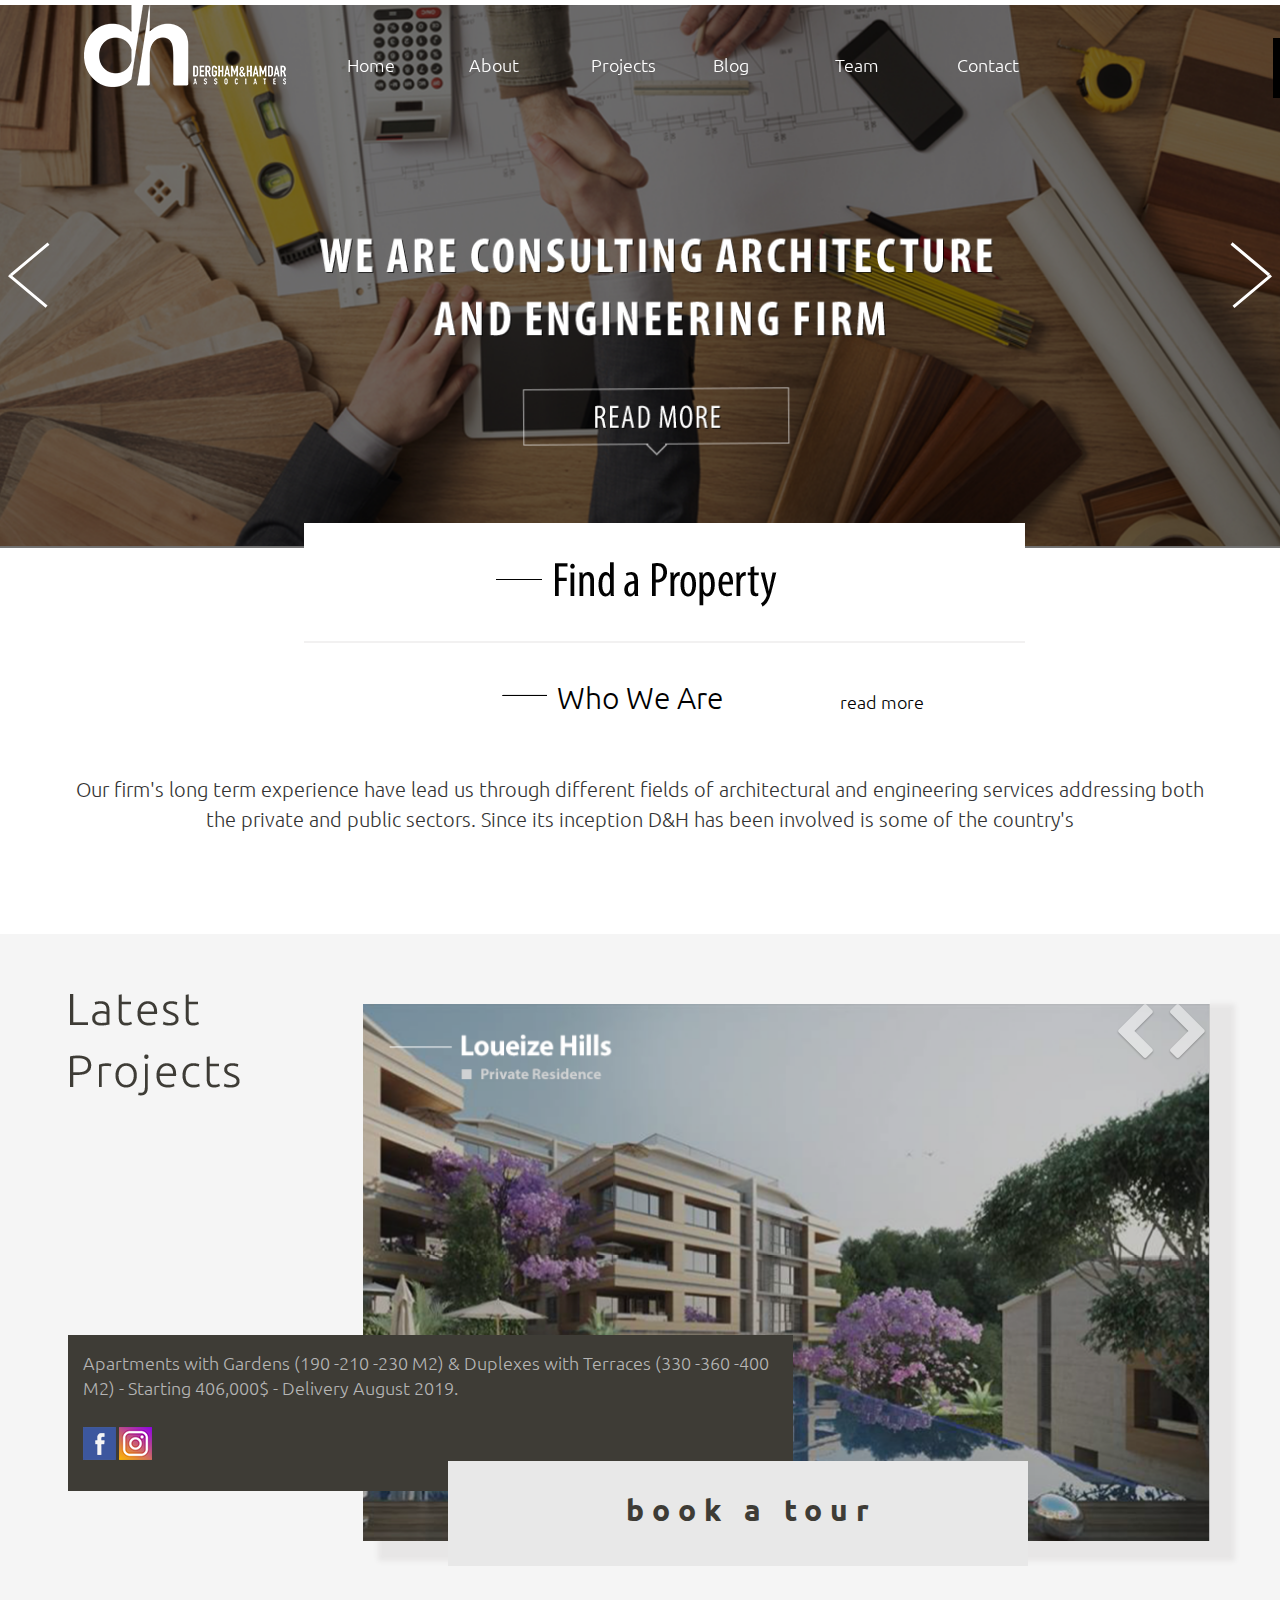
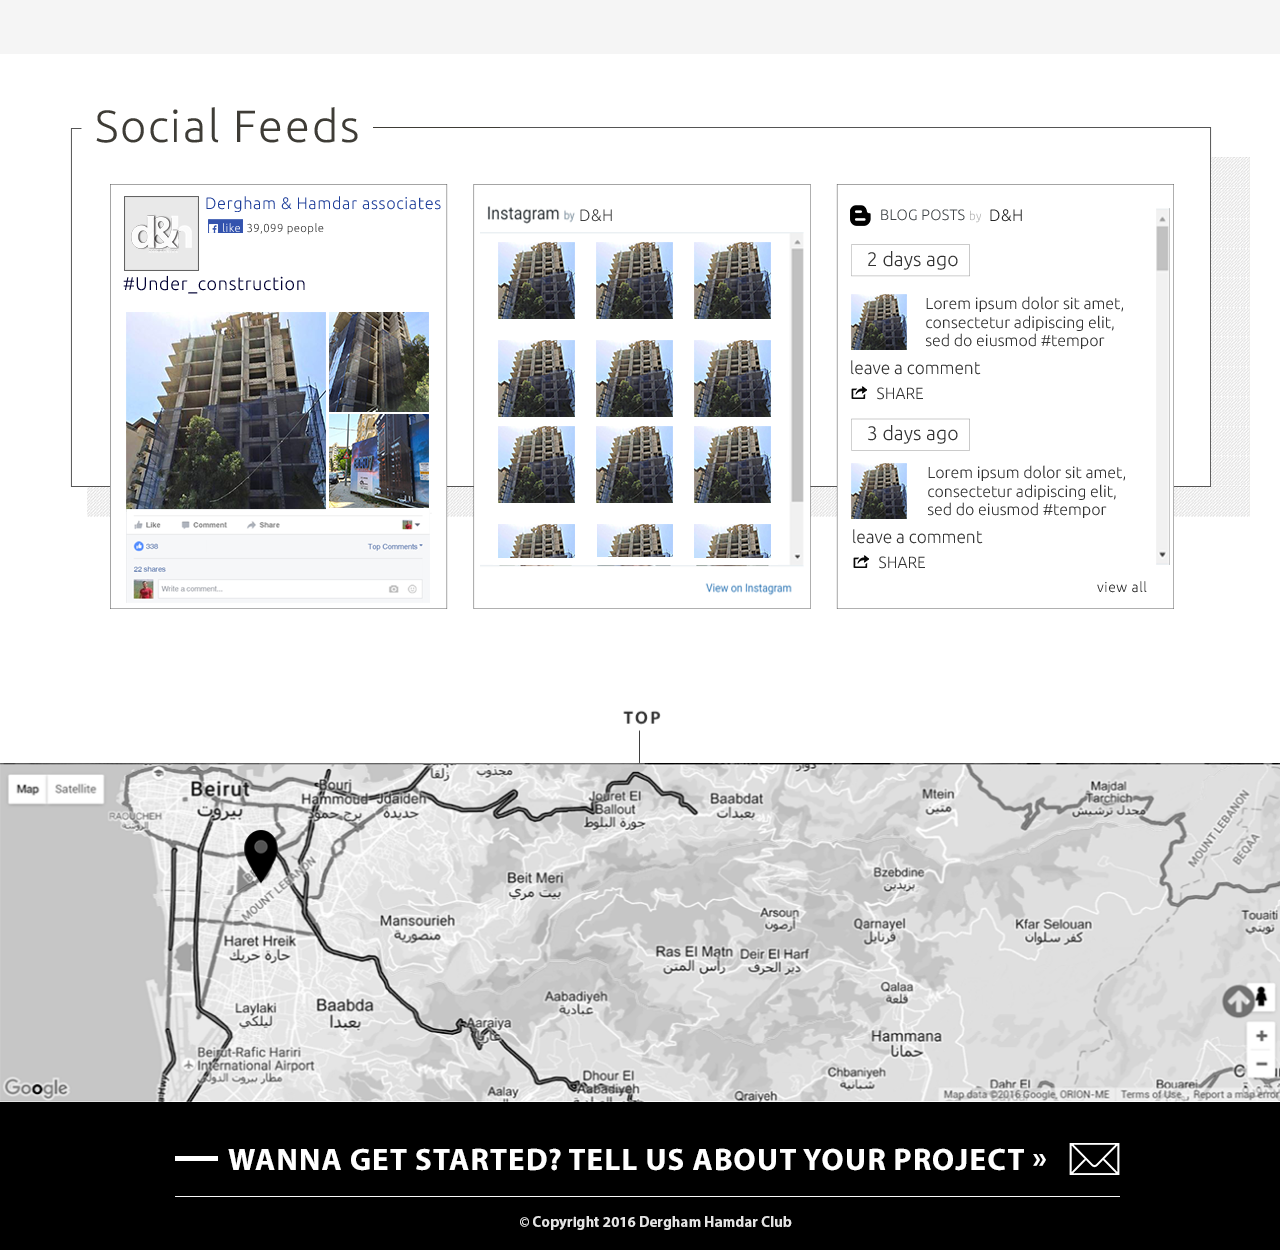
<file: index.html>
﻿<!DOCTYPE html>
<html>
  <head>
  <!-- 
    bootstrap has three tags that must be at the beginning of the <head> tag
    are used for text encoding and improved visualization on mobile devices.
    if you are going to use this tag, you must be sure that users need not use the zoom
    feature and it will create a good user experience. Therefore, use it with caution.
  -->
    <meta charset="utf-8">
    <meta http-equiv="X-UA-Compatible" content="IE=edge">
    <meta name="viewport" content="width=device-width, initial-scale=1">
    <title>DH</title>
  <link href="https://fonts.googleapis.com/css?family=Ubuntu" rel="stylesheet">
    <link rel="stylesheet" href="css/bootstrap.css">
    <link rel="stylesheet" href="fonts/font.css">
    <link rel="stylesheet" href="css/font-awesome.min.css">
    <link rel="stylesheet" href="css/animate.css">
    <link rel="stylesheet" href="css/style.css">

    <!--[if lt IE 9]>
      <script src="https://oss.maxcdn.com/html5shiv/3.7.2/html5shiv.min.js"></script>
      <script src="https://oss.maxcdn.com/respond/1.4.2/respond.min.js"></script>
    <![endif]-->

  <!-- Start WOWSlider.com HEAD section --> <!-- add to the <head> of your page -->
  <link rel="stylesheet" type="text/css" href="engine1/style.css" />
  <!-- End WOWSlider.com HEAD section -->

    <style>
nav form#search, nav form#search div.input-group  input[type=text].form-control, .btn-group button.btn, .btn-group.open button.btn, .btn-group, .btn-group.open {
  background-color:transparent!important;
}

.fa {
  color:#fff;
}

.fa:hover {
  color:#b5b5b5;
}

.carousel-inner .item {
  top:40px;
}

ul.navigation {
    list-style: none;
    width: 830px;
    margin-top: 20px;
    margin-left: 20%;
}

ul.navigation li {
    list-style: none;
    width: 120px;
    color: #fff;
    display: inline-block;
    font-size: 18px;
}

ul.navigation li a {
  color:#fff;
}

#wowslider-container1 a:hover {
  text-decoration:underline;
}

p { font-size:28px; }
.fa-3x {
  margin-top:10px;
}
.fa-chevron-left {
  margin-left:750px;
}
    </style>
  </head>
  <body>




   

<!-- Start WOWSlider.com BODY section --> <!-- add to the <body> of your page -->
  <div id="wowslider-container1">


      <div class="container" style="position:absolute;top:5%;margin-left:5%;z-index:1000000; ">
        <!-- row 1 -->
        <div class="row">
          <header class="col-md-12">
           <a href="index.html"><img src="images/logo.png" class="pull-left animated pulse" /></a>
            

            <ul class="navigation">
        <li><a href="index.html">Home</a></li>
        <li><a href="index.html">About</a></li>
          <li><a href="projects.html">Projects</a></li>
          <li><a href="index.html">Blog</a></li>
          <li><a href="index.html">Team</a></li>
          <li><a href="contactus.html">Contact</a></li>
        </ul>


                <div id="sb-search" class="sb-search" style="max-width:250px;margin-right:-10%">
            <form>
              <input class="sb-search-input" placeholder="Enter your search term..." type="text" value="" name="search" id="search">
              <input class="sb-search-submit" type="submit" value="">
              <span class="sb-icon-search"><i class="fa fa-search" aria-hidden="true"></i></span>
            </form>
          </div>
           




          </header>
        </div>
      </div>


  <div class="ws_images">
  <ul>
    <li><img src="data1/images/banner1.png" alt="" title="" id="wows1_0"/></li>
    <li><img src="data1/images/banner2.png" alt="" title="" id="wows1_1"/></li>
    <li><img src="data1/images/banner4.png" alt="" title="" id="wows1_3"/></li>
  </ul></div>
  <div class="ws_shadow"></div>


<div class="container">
<div class="row">
<div class="col-md-6 text-center">

<div style="margin-left:40%;margin-top:-25px;position:absolute;z-index:9999999999999">
<i class="fa fa-close fa.1x pull-left" aria-hidden="true" style="color:#fff;position:absolute;right:0px;top:-12px;cursor:pointer;"></i>
<img src="images/find.png" class="find" style="margin-top:0px;" />
</div>
</div>
</div>
</div>


  </div>  

  <!-- End WOWSlider.com BODY section -->

<br/><br/><br/><br/><br/>
<div class="container">
<div class="row">
<div class="col-md-12 text-center">
<article class="intro">
<a href="#" class="readmore pull-right">Read More</a>
<h2 class="light">Who We Are</h2> 
<p class="light">Our firm's long term experience have lead us through different fields of architectural and engineering services addressing both the private and public sectors. Since its inception D&H has been involved is some of the country's</p>
</article>
</div>
</div>
</div>
<br/><br/>

    <section id="latestprojects">
    <div class="container">
    <div class="row">
    <div class="col-md-3"><img src="images/latestprojects.png" class="m-t-40" /></div>
    <div class="col-md-9">

    <div class="borderbox2 m-t-40">
    <div id="carousel-notification" class="bootstrap-carousel" data-indicators="false" data-controls="true">
            <img src="images/loueizehills.png">
            <img src="images/badaro9.png">
          </div>

          <div class="greay-box">
          <p class="content">Apartments with Gardens (190 -210 -230 M2) & Duplexes with Terraces (330 -360 -400 M2) - Starting 406,000$ - Delivery August 2019.</p>
          <div class="row">
<div class="col-sm-12" style="margin-left:15px;"><br/>
<img src="images/facebookicon.png" class="hover cursor" />
<img src="images/instegramicon.png" class="hover cursor" />
</div>
</div>
</div>



<a href="contactus.html"><div class="button-box">
book a tour
</div></a>
          </div>
</div>
    </div>
    </div>
    </div>

    </section>

<div class="container">
<div class="row">
<div class="col-md-12">
<img src="images/SocialFeeds.png" class="m-t-0" style="margin-top:50px; margin-bottom:50px" />
</div>
</div>
</div>

<img src="images/map.png" width="100%" />

<div class="footer jumbotron">
      <div class="container">
        <!-- row 1 -->
        <div class="row">
          <footer class="col-md-12 text-center">
           <img src="images/footer.png" class="img-responsive text-center animated fadeIn" />
          </footer>
        </div>
      </div>
</div>

 <script src="js/jquery-1.11.3.js"></script>
    <script src="js/bootstrap.js"></script>
<script src="js/bootstrap-carousel.js"></script>
    <script src="js/main.js"></script>
  <script type="text/javascript" src="engine1/wowslider.js"></script>
  <script type="text/javascript" src="engine1/script.js"></script>

      <script src="js/classie.js"></script>
    <script src="js/uisearch.js"></script>
    <script>
      new UISearch( document.getElementById( 'sb-search' ) );
    </script>

<script>
$('document').ready(function(){

});
  var text1 = 'Apartments with Gardens (190 -210 -230 M2) & Duplexes with Terraces (330 -360 -400 M2) - Starting 406,000$ - Delivery August 2019.';
  var text2 = 'Badaro 9 residential project under construction now 160,180,230sqm Starting price 3250$/sqm';

function myFunction() {
  if(text1===$('p.content').text()) {
  $('p.content').text(text2);
}
else {
  $('p.content').text(text1)
}
}


window.setInterval(myFunction, 5000);
</script>
  </body>
  </html>
</file>
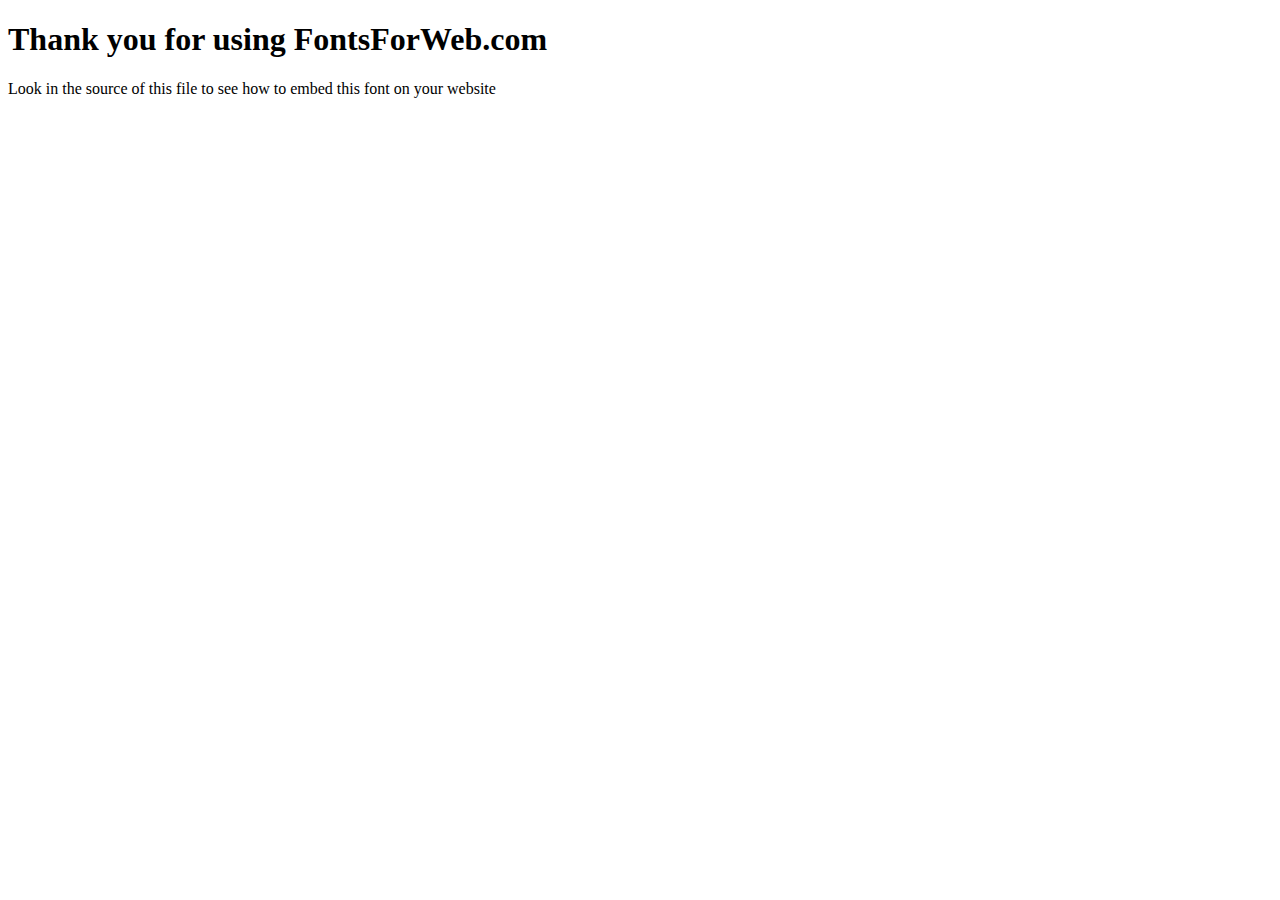
<file: fonts/index.html>
<!DOCTYPE html>
<html class="no-js">
    <head>
        <meta charset="utf-8">
        <meta http-equiv="X-UA-Compatible" content="IE=edge">
        <title> web font from FontsForWeb.com</title>
        <meta name="description" content="">
        <meta name="viewport" content="width=device-width, initial-scale=1">
        <link rel="stylesheet" href="font.css">
        <style type="text/css">
		/* when @font-face is defined(it is in font.css) you can add the font to any rule by using font-family */
		h1 {
			font-family: 'MyriadProBoldCondensed';
		}
		</style>
    </head>
    <body>
    	<h1>Thank you for using FontsForWeb.com</h1>
        <p class="fontsforweb_fontid_6603">Look in the source of this file to see how to embed this font on your website</p>
    </body>
</html>
</file>
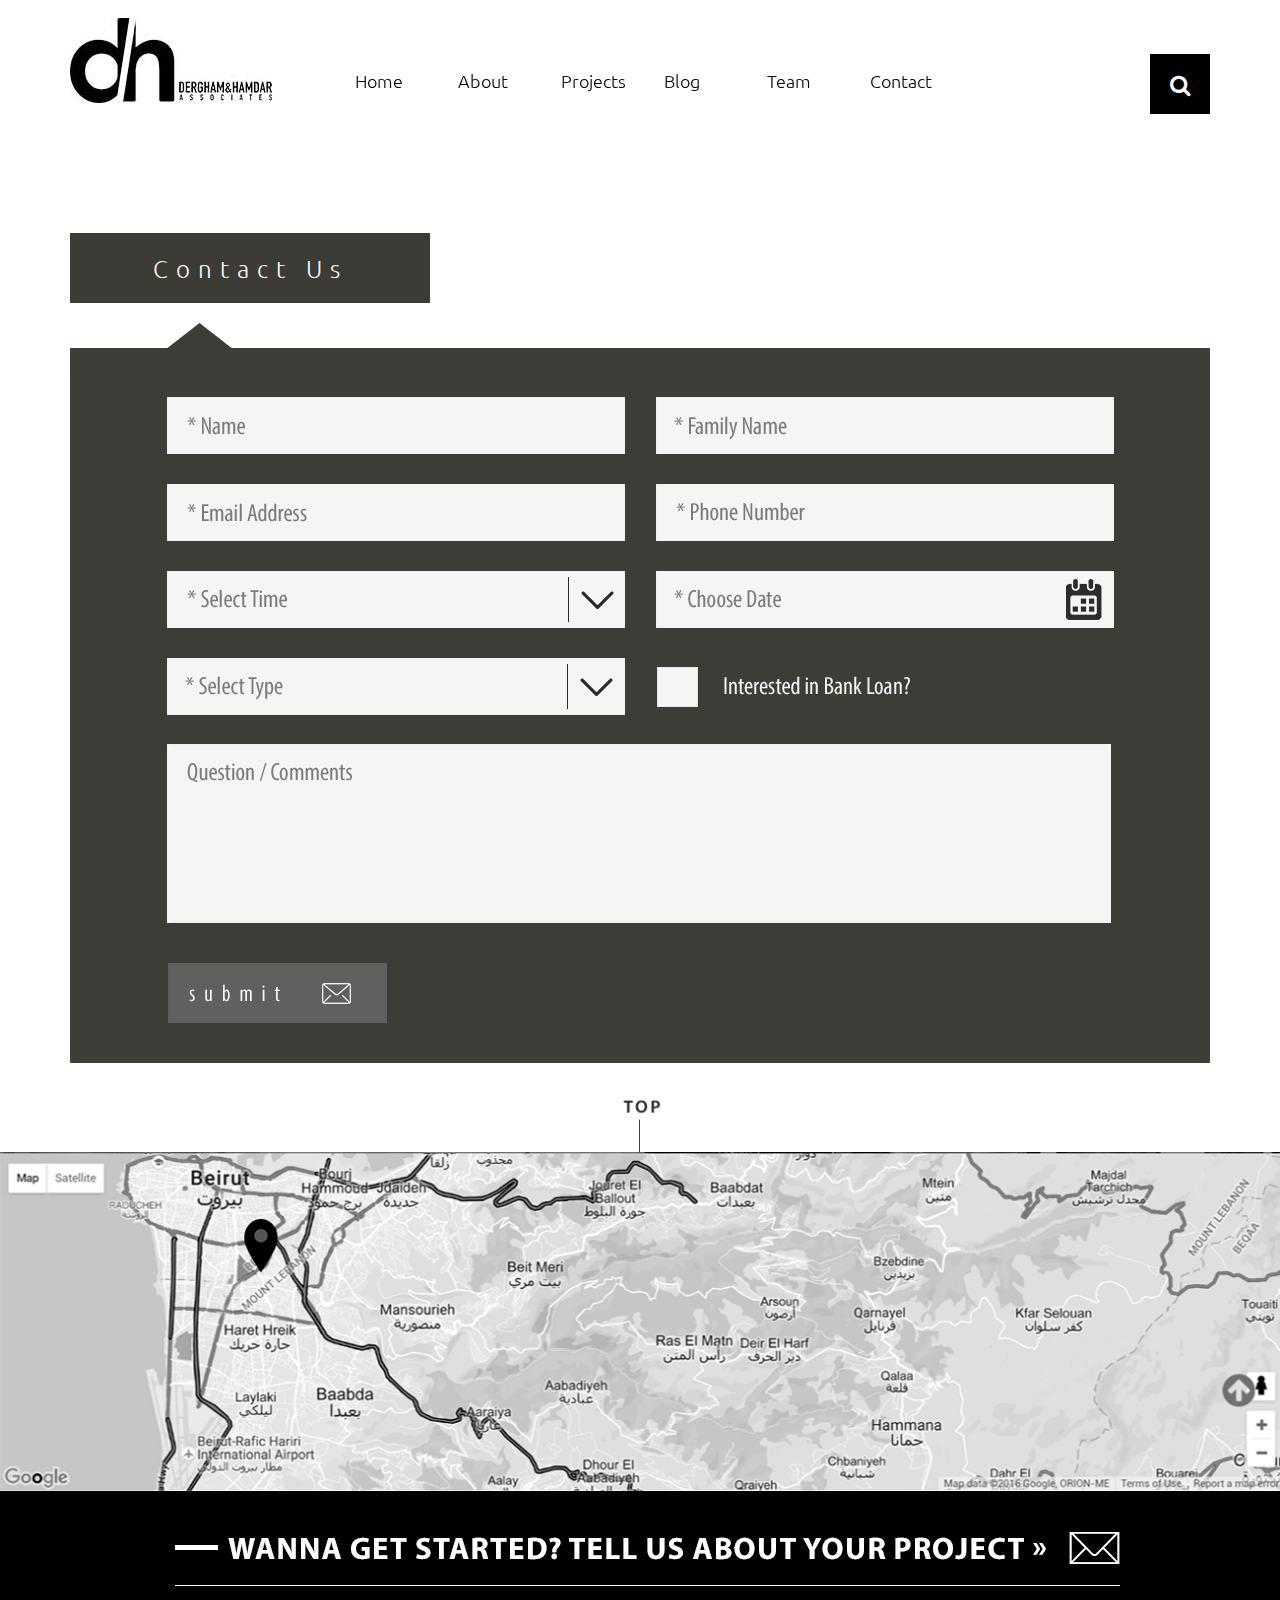
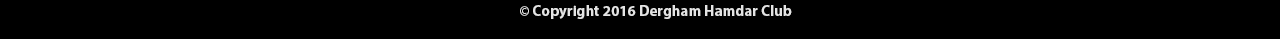
<file: contactus.html>
﻿<!DOCTYPE html>
<html>
  <head>
  <!-- 
    bootstrap has three tags that must be at the beginning of the <head> tag
    are used for text encoding and improved visualization on mobile devices.
    if you are going to use this tag, you must be sure that users need not use the zoom
    feature and it will create a good user experience. Therefore, use it with caution.
  -->
    <meta charset="utf-8">
    <meta http-equiv="X-UA-Compatible" content="IE=edge">
    <meta name="viewport" content="width=device-width, initial-scale=1">
    <title>DH</title>
 <link href="https://fonts.googleapis.com/css?family=Ubuntu" rel="stylesheet">
    <link rel="stylesheet" href="css/bootstrap.css">
    <link rel="stylesheet" href="fonts/font.css">
    <link rel="stylesheet" href="css/font-awesome.min.css">
    <link rel="stylesheet" href="css/animate.css">
    <link rel="stylesheet" href="css/style.css">

    <!--[if lt IE 9]>
      <script src="https://oss.maxcdn.com/html5shiv/3.7.2/html5shiv.min.js"></script>
      <script src="https://oss.maxcdn.com/respond/1.4.2/respond.min.js"></script>
    <![endif]-->
  </head>
  <body>
<div class="header jumbotron" style="background-color:#fff">
    <div class="container">
        <!-- row 1 -->
        <div class="row">
          <header class="col-md-12">
            <a href="index.html"><img src="images/logoblack.jpg" class="pull-left animated pulse" /></a>
            





        <ul class="navigation">
        <li><a href="index.html">Home</a></li>
        <li><a href="index.html">About</a></li>
          <li><a href="projects.html">Projects</a></li>
          <li><a href="index.html">Blog</a></li>
          <li><a href="index.html">Team</a></li>
          <li><a href="contactus.html">Contact</a></li>
        </ul>


                <div id="sb-search" class="sb-search" style="max-width:250px;">
            <form>
              <input class="sb-search-input" placeholder="Enter your search term..." type="text" value="" name="search" id="search">
              <input class="sb-search-submit" type="submit" value="">
              <span class="sb-icon-search"><i class="fa fa-search" aria-hidden="true"></i></span>
            </form>
          </div>


           




          </header>
        </div>
      </div>
</div>



<div class="container">
<div class="row">
<div class="col-sm-12">
<button class="contact" >Contact Us</button>
</div>
</div>
</div>


<div class="container contactus" style="display:block">
<div class="row">
<div class="col-sm-12">
<img src="images/contactus.png" class="margin-t-0 m-b-50"/>
</div>
</div>
</div>

<img src="images/map.png" width="100%" />

<div class="footer jumbotron">
      <div class="container">
        <!-- row 1 -->
        <div class="row">
          <footer class="col-md-12 text-center">
           <img src="images/footer.png" class="img-responsive text-center animated fadeIn" />
          </footer>
        </div>
      </div>
</div>

 <script src="js/jquery-1.11.3.js"></script>
    <script src="js/bootstrap.js"></script>
    <script src="js/bootstrap-carousel.js"></script>
    <script src="js/main.js"></script>
    <script src="js/classie.js"></script>
    <script src="js/uisearch.js"></script>
    <script>
      new UISearch( document.getElementById( 'sb-search' ) );
    </script>
  </body>
  </html>
</file>
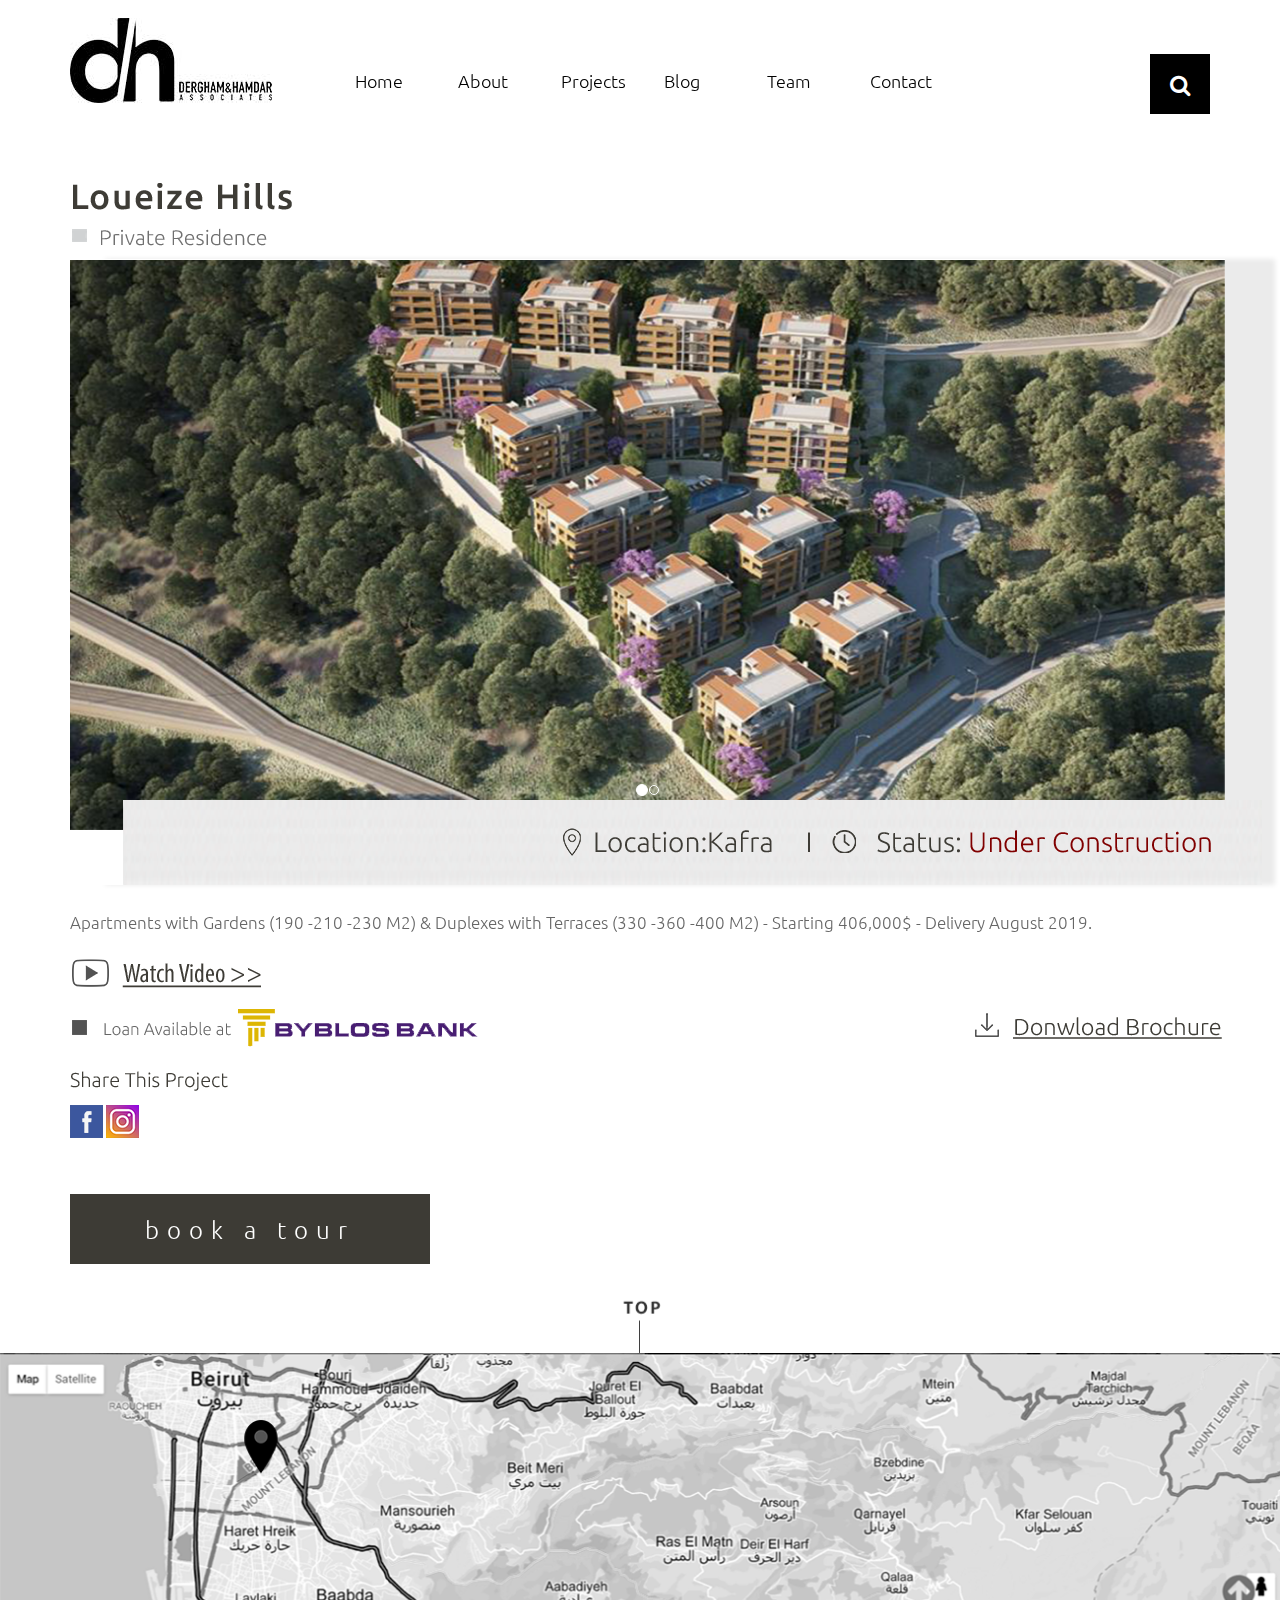
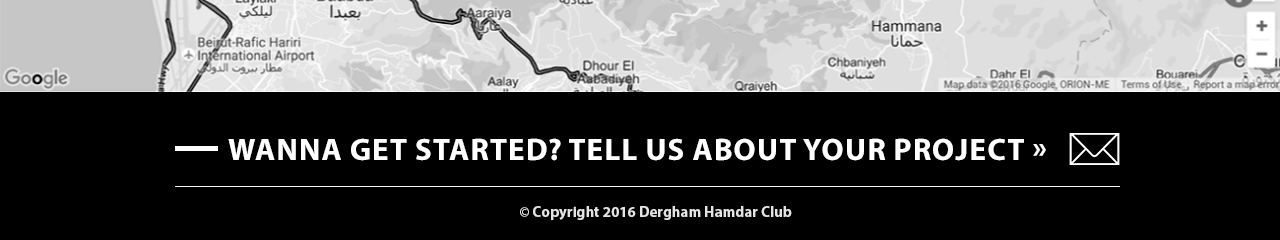
<file: projectdetails.html>
﻿<!DOCTYPE html>
<html>
  <head>
  <!-- 
    bootstrap has three tags that must be at the beginning of the <head> tag
    are used for text encoding and improved visualization on mobile devices.
    if you are going to use this tag, you must be sure that users need not use the zoom
    feature and it will create a good user experience. Therefore, use it with caution.
  -->
    <meta charset="utf-8">
    <meta http-equiv="X-UA-Compatible" content="IE=edge">
    <meta name="viewport" content="width=device-width, initial-scale=1">
    <title>DH</title>
 <link href="https://fonts.googleapis.com/css?family=Ubuntu" rel="stylesheet">
    <link rel="stylesheet" href="css/bootstrap.css">
    <link rel="stylesheet" href="fonts/font.css">
    <link rel="stylesheet" href="css/font-awesome.min.css">
    <link rel="stylesheet" href="css/animate.css">
    <link rel="stylesheet" href="css/style.css">
    <!--[if lt IE 9]>
      <script src="https://oss.maxcdn.com/html5shiv/3.7.2/html5shiv.min.js"></script>
      <script src="https://oss.maxcdn.com/respond/1.4.2/respond.min.js"></script>
    <![endif]-->
  </head>
  <body>
<div class="header jumbotron" style="background-color:#fff">
      <div class="container">
        <!-- row 1 -->
        <div class="row">
          <header class="col-md-12">
           <a href="index.html"><img src="images/logoblack.jpg" class="pull-left animated pulse" /></a>
            

            <ul class="navigation">
        <li><a href="index.html">Home</a></li>
        <li><a href="index.html">About</a></li>
          <li><a href="projects.html">Projects</a></li>
          <li><a href="index.html">Blog</a></li>
          <li><a href="index.html">Team</a></li>
          <li><a href="contactus.html">Contact</a></li>
        </ul>


                <div id="sb-search" class="sb-search" style="max-width:250px;">
            <form>
              <input class="sb-search-input" placeholder="Enter your search term..." type="text" value="" name="search" id="search">
              <input class="sb-search-submit" type="submit" value="">
              <span class="sb-icon-search"><i class="fa fa-search" aria-hidden="true"></i></span>
            </form>
          </div>
           




          </header>
        </div>
      </div>
</div>

<div class="container m-t-40 m-b-10">
<img src="images/Title.png" />
</div>


<div class="container borderbox">
<div class="col-sm-12">

</div>
<div class="row">
        <div class="col-sm-12">
          <div id="carousel-notification" class="bootstrap-carousel" data-indicators="true" data-controls="false">
            <img  src="images/img.png" >
            <img src="images/img2.jpg">
          </div>
        </div>
  </div>
  <div class="row">
  <div class="col-sm-12">
  <img src="images/sliderbtn.png" />
  </div>
  </div>
</div>

<div class="container">
<article class="contactcontent">
<p>Apartments with Gardens (190 -210 -230 M2) & Duplexes with Terraces (330 -360 -400 M2) - Starting 406,000$ - Delivery August 2019.
</p><br/>
<a href="https://vimeo.com/181964168?ref=fb-share&1" target="_blank" ><img src="images/video.png" class="video" /></a>
</article>
</div>

<div class="container">
<div class="row">
<div class="col-sm-12 w-101c">
<div><img src="images/firsticon.png" style="margin-top:18px" class="pull-left cursor m-t-0" /></div>
<img src="images/secondicon.png" class="pull-left cursor m-t-0" />
<img src="images/thirdicon.png" style="margin-top:10px"  class="pull-right cursor m-t-0" />
</div>
</div>
</div>



<div class="container">
<div class="row">
<div class="col-sm-12"><br/>
<img src="images/share.png" class="pull-left m-t-0" />
</div>
</div>

<div class="row">
<div class="col-sm-12">
<div style="height:30px">&nbsp;</div>
<img src="images/facebookicon.png" class="hover cursor" />
<img src="images/instegramicon.png" class="hover cursor" />
</div>
</div>
</div>

<div class="container">
<div class="row">
<div class="col-sm-12">
<button class="contact">book a tour</button>
</div>
</div>
</div>


<div class="container contactus">
<div class="row">
<div class="col-sm-12">
<img src="images/contactus.png" class="margin-t-0 m-b-50"/>
</div>
</div>
</div>

<img src="images/map.png" width="100%" />

<div class="footer jumbotron">
      <div class="container">
        <!-- row 1 -->
        <div class="row">
          <footer class="col-md-12 text-center">
           <img src="images/footer.png" class="img-responsive text-center animated fadeIn" />
          </footer>
        </div>
      </div>
</div>

 <script src="js/jquery-1.11.3.js"></script>
    <script src="js/bootstrap.js"></script>
    <script src="js/bootstrap-carousel.js"></script>
    <script src="js/main.js"></script>
    <script src="js/classie.js"></script>
    <script src="js/uisearch.js"></script>
    <script>
      new UISearch(document.getElementById('sb-search'));
    </script>
  </body>
  </html>
</file>
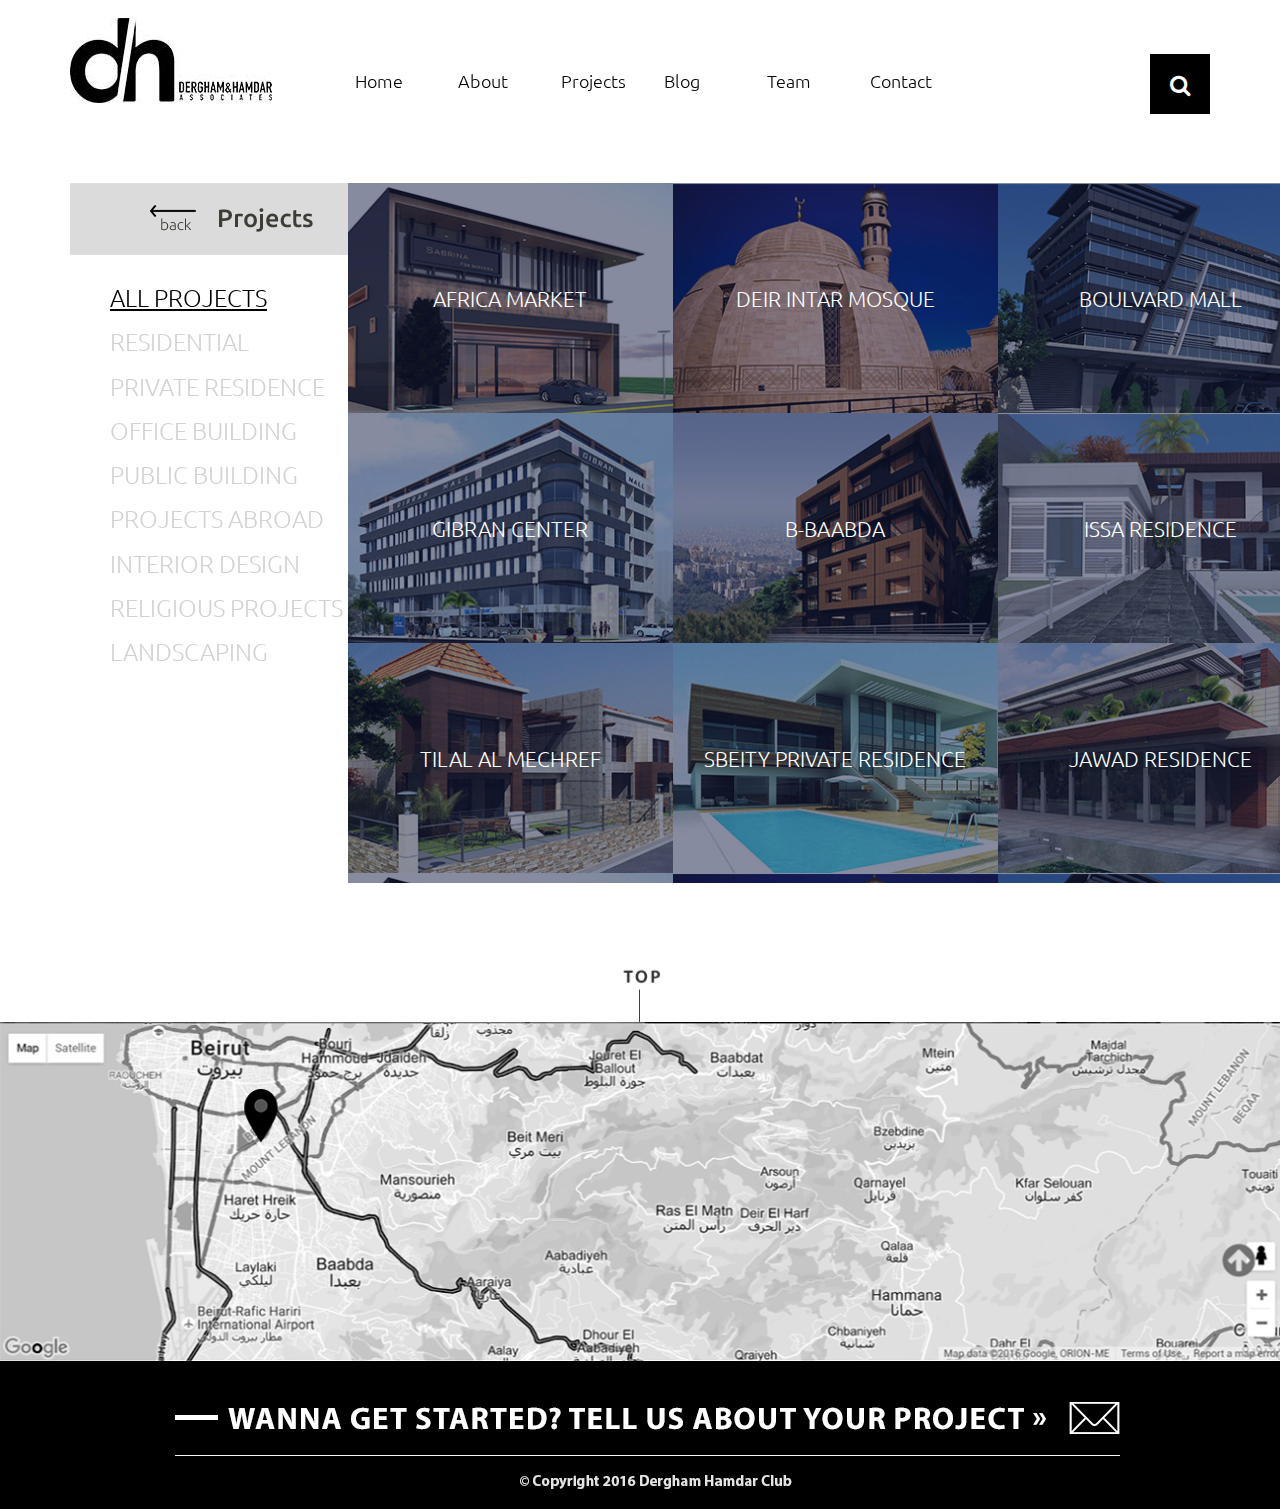
<file: projects.html>
﻿<!DOCTYPE html>
<html>
  <head>
  <!-- 
    bootstrap has three tags that must be at the beginning of the <head> tag
    are used for text encoding and improved visualization on mobile devices.
    if you are going to use this tag, you must be sure that users need not use the zoom
    feature and it will create a good user experience. Therefore, use it with caution.
  -->
    <meta charset="utf-8">
    <meta http-equiv="X-UA-Compatible" content="IE=edge">
    <meta name="viewport" content="width=device-width, initial-scale=1">
    <title>DH</title>
 <link href="https://fonts.googleapis.com/css?family=Ubuntu" rel="stylesheet">
    <link rel="stylesheet" href="css/bootstrap.css">
    <link rel="stylesheet" href="fonts/font.css">
    <link rel="stylesheet" href="fonts/font2.css">
    <link rel="stylesheet" href="css/font-awesome.min.css">
    <link rel="stylesheet" href="css/animate.css">
    <link rel="stylesheet" href="css/style.css">

    <!--[if lt IE 9]>
      <script src="https://oss.maxcdn.com/html5shiv/3.7.2/html5shiv.min.js"></script>
      <script src="https://oss.maxcdn.com/respond/1.4.2/respond.min.js"></script>
    <![endif]-->
<style>
.fa:hover {
  color:#fff!important;
  opacity: 0.8;
}
</style>

  </head>
  <body>
<div class="header jumbotron" style="background-color:#fff">
    <div class="container">
        <!-- row 1 -->
        <div class="row">
          <header class="col-md-12">
            <a href="index.html"><img src="images/logoblack.jpg" class="pull-left animated pulse" /></a>
            





        <ul class="navigation">
        <li><a href="index.html">Home</a></li>
        <li><a href="index.html">About</a></li>
          <li><a href="projects.html">Projects</a></li>
          <li><a href="index.html">Blog</a></li>
          <li><a href="index.html">Team</a></li>
          <li><a href="contactus.html">Contact</a></li>
        </ul>


                <div id="sb-search" class="sb-search" style="max-width:250px;">
            <form>
              <input class="sb-search-input" placeholder="Enter your search term..." type="text" value="" name="search" id="search">
              <input class="sb-search-submit" type="submit" value="">
              <span class="sb-icon-search"><i class="fa fa-search" aria-hidden="true"></i></span>
            </form>
          </div>


           




          </header>
        </div>
      </div>
</div>


<div class="container">
<div class="row">
<div class="col-sm-3" style="padding-right:0px;">
  <div class="bg-greay"><img src="images/projects.png" class="text-center m-t-0" /></div><br/>
  <ul class="links">
  <li class="active"><a href="#">All Projects</a></li>
  <li><a href="#">Residential</a></li>
  <li><a href="#">Private Residence</a></li>
  <li><a href="#">office building</a></li>
  <li><a href="#">public building</a></li>
  <li><a href="#">projects abroad</a></li>
  <li><a href="#">interior design</a></li>
  <li><a href="#">religious projects</a></li>
  <li><a href="#">Landscaping</a></li>
  </ul>
</div>
<div class="col-sm-8" style="padding-left:0px">
  

<section class="gallery calltoaction">
    <div class="calltoaction__inner">
      <div class="action">
        <a href="projectdetails.html" class="about-the-ship-cta" style="background-image:url(images/thumb1.png)">
          <div>
            <h4>Africa Market</h4>
            <span>View Project <i class="fa fa-arrow-right" aria-hidden="true"></i></span>
          </div>
        </a>
      </div>

            <div class="action">
        <a href="FF" class="about-the-ship-cta" style="background-image:url(images/thumb2.png)">
          <div>
            <h4>Deir Intar Mosque</h4>
            <span>View Project <i class="fa fa-arrow-right" aria-hidden="true"></i></span>
          </div>
        </a>
      </div>

            <div class="action">
        <a href="projectdetails.html" class="about-the-ship-cta" style="background-image:url(images/thumb3.png)">
          <div>
            <h4>Boulvard Mall</h4>
            <span>View Project <i class="fa fa-arrow-right" aria-hidden="true"></i></span>
          </div>
        </a>
      </div>

      <div class="action">
        <a href="projectdetails.html" class="about-the-ship-cta" style="background-image:url(images/thumb4.png)">
          <div>
            <h4>Gibran Center</h4>
            <span>View Project <i class="fa fa-arrow-right" aria-hidden="true"></i></span>
          </div>
        </a>
      </div>


            <div class="action">
        <a href="projectdetails.html" class="about-the-ship-cta" style="background-image:url(images/thumb5.png)">
          <div>
            <h4>B-Baabda</h4>
            <span>View Project <i class="fa fa-arrow-right" aria-hidden="true"></i></span>
          </div>
        </a>
      </div>

            <div class="action">
        <a href="projectdetails.html" class="about-the-ship-cta" style="background-image:url(images/thumb6.png)">
          <div>
            <h4>ISSA Residence</h4>
            <span>View Project <i class="fa fa-arrow-right" aria-hidden="true"></i></span>
          </div>
        </a>
      </div>

            <div class="action">
        <a href="projectdetails.html" class="about-the-ship-cta" style="background-image:url(images/thumb7.png)">
          <div>
            <h4>Tilal Al Mechref</h4>
            <span>View Project <i class="fa fa-arrow-right" aria-hidden="true"></i></span>
          </div>
        </a>
      </div>

            <div class="action">
        <a href="projectdetails.html" class="about-the-ship-cta" style="background-image:url(images/thumb8.png)">
          <div>
            <h4>Sbeity Private Residence</h4>
            <span>View Project <i class="fa fa-arrow-right" aria-hidden="true"></i></span>
          </div>
        </a>
      </div>

            <div class="action">
        <a href="projectdetails.html" class="about-the-ship-cta" style="background-image:url(images/thumb9.png)">
          <div>
            <h4>Jawad Residence</h4>
            <span>View Project <i class="fa fa-arrow-right" aria-hidden="true"></i></span>
          </div>
        </a>
      </div>


            <div class="action">
        <a href="projectdetails.html" class="about-the-ship-cta" style="background-image:url(images/thumb1.png)">
          <div>
            <h4>Africa Market</h4>
            <span>View Project <i class="fa fa-arrow-right" aria-hidden="true"></i></span>
          </div>
        </a>
      </div>

            <div class="action">
        <a href="projectdetails.html" class="about-the-ship-cta" style="background-image:url(images/thumb2.png)">
          <div>
            <h4>Deir Intar Mosque</h4>
            <span>View Project <i class="fa fa-arrow-right" aria-hidden="true"></i></span>
          </div>
        </a>
      </div>

            <div class="action">
        <a href="projectdetails.html" class="about-the-ship-cta" style="background-image:url(images/thumb3.png)">
          <div>
            <h4>Boulvard Mall</h4>
            <span>View Project <i class="fa fa-arrow-right" aria-hidden="true"></i></span>
          </div>
        </a>
      </div>

      <div class="action">
        <a href="projectdetails.html" class="about-the-ship-cta" style="background-image:url(images/thumb4.png)">
          <div>
            <h4>Gibran Center</h4>
            <span>View Project <i class="fa fa-arrow-right" aria-hidden="true"></i></span>
          </div>
        </a>
      </div>


            <div class="action">
        <a href="projectdetails.html" class="about-the-ship-cta" style="background-image:url(images/thumb5.png)">
          <div>
            <h4>B-Baabda</h4>
            <span>View Project <i class="fa fa-arrow-right" aria-hidden="true"></i></span>
          </div>
        </a>
      </div>

            <div class="action">
        <a href="projectdetails.html" class="about-the-ship-cta" style="background-image:url(images/thumb6.png)">
          <div>
            <h4>ISSA Residence</h4>
            <span>View Project <i class="fa fa-arrow-right" aria-hidden="true"></i></span>
          </div>
        </a>
      </div>

            <div class="action">
        <a href="projectdetails.html" class="about-the-ship-cta" style="background-image:url(images/thumb7.png)">
          <div>
            <h4>Tilal Al Mechref</h4>
            <span>View Project <i class="fa fa-arrow-right" aria-hidden="true"></i></span>
          </div>
        </a>
      </div>

            <div class="action">
        <a href="projectdetails.html" class="about-the-ship-cta" style="background-image:url(images/thumb8.png)">
          <div>
            <h4>Sbeity Private Residence</h4>
            <span>View Project <i class="fa fa-arrow-right" aria-hidden="true"></i></span>
          </div>
        </a>
      </div>

            <div class="action">
        <a href="projectdetails.html" class="about-the-ship-cta" style="background-image:url(images/thumb9.png)">
          <div>
            <h4>Jawad Residence</h4>
            <span>View Project <i class="fa fa-arrow-right" aria-hidden="true"></i></span>
          </div>
        </a>
      </div>

    </div>
</section>



</div>
</div>
</div>

<div>
<img src="images/map.png" width="100%" />

<div class="footer jumbotron">
      <div class="container">
        <!-- row 1 -->
        <div class="row">
          <footer class="col-md-12 text-center">
           <img src="images/footer.png" class="img-responsive text-center animated fadeIn" />
          </footer>
        </div>
      </div>
</div>

 <script src="js/jquery-1.11.3.js"></script>
    <script src="js/bootstrap.js"></script>

    <script src="js/main.js"></script>
    <script src="js/classie.js"></script>
    <script src="js/uisearch.js"></script>
    <script>
      new UISearch( document.getElementById( 'sb-search' ) );
    </script>

  </body>
  </html>
</file>
<file: fonts/font.css>
@font-face {
	font-family: 'MYRIADPROREGULAR';
	src: url('./MYRIADPROREGULAR.eot');
	src: local('MYRIADPROREGULAR'), url('./MYRIADPROREGULAR.woff') format('woff'), url('./MYRIADPROREGULAR.ttf') format('truetype');
}
/* use this class to attach this font to any element i.e. <p class="fontsforweb_fontid_4410">Text with this font applied</p> */
.fontsforweb_fontid_4410 {
	font-family: 'MYRIADPROREGULAR' !important;
}

/* Font downloaded from FontsForWeb.com */
</file>
<file: css/style.css>
img.hover:hover {
    opacity:0.7;
}

p.light {
    font-family: 'ubuntu', sans-serif!important;
    font-weight:lighter!important;
    font-size:20px;
    text-align: center!important;
}

article.intro h2.light {
    font-family: 'ubuntu', sans-serif!important;
    font-weight:lighter;
    font-size:30px;
}

.header.jumbotron {
	background-color:#000;
	max-height:153px;
}

.footer.jumbotron {
	background-color:#000;
	max-height:148px;
	margin-bottom:0px;
	padding-top:45px;
}

.footer img {
	margin-left:8%;
}
.ws_pause {
	display:none!important;
}
.carousel-control.left, .carousel-control.right {
    /* background-image: -webkit-linear-gradient(left, rgba(0, 0, 0, .5) 0%, rgba(0, 0, 0, .0001) 100%); */
    background-image:none!important;
    /* background-image: -webkit-gradient(linear, left top, right top, from(rgba(0, 0, 0, .5)), to(rgba(0, 0, 0, .0001))); */
    /* background-image: linear-gradient(to right, rgba(0, 0, 0, .5) 0%, rgba(0, 0, 0, .0001) 100%); */
    filter: none!important;
    background-repeat:no-repeat;
}

img.video:hover {
	opacity:0.7;
}


ul.navigation {
	list-style: none;
	width: 830px;
    margin-top: 20px;
    margin-left: 245px;
}

ul.navigation li {
	list-style: none;
	width:100px;
	color:#000;
	display: inline-block;
	font-size:18px;
}

ul.navigation li a {
	color:#000;
	font-family: 'Ubuntu', sans-serif;
}

img {
	margin-top:-30px;
}

nav form#search {
  float: left;
  padding: 0.5em;
  margin-left:15em;
  background-color:#000;
  color:#fff;
}

nav form#search div.input-group  input[type=text].form-control {
	border:none!important;
	border-bottom:1px solid #fff!important;
	color:#fff!important;
	background-color:#000!important;
	width:292px;
}

nav form#search .input-group .form-control:first-child {
  border-radius: none;
}

nav form#search .glyphicon-search {
  z-index: 99;
  position: absolute;
  right: 0.7em;
  top: 50%;
  margin-top: -0.44em;
  color:#fff;
  font-size:18px;
  border-left:1px solid #fff;
  padding-left:1rem;
  cursor: pointer;
}

/*nav options*/
#nav-options, #tweet {
  margin: 0.5em;
}

#nav-options button.thumbnail {
  margin: 0;
  padding: 0;
}

#nav-options img {
  max-height: 2.3em;
  border-radius: 0.3em;
}

.btn-group, .btn-group.open {
	width:82px;
	height:31px;
	background-color:#000!important;

}

.btn-group button.btn, .btn-group.open button.btn {
	background-color:#000!important;
	font-size:18px;
	text-transform: uppercase;
	color:#fff;
	border-color:#fff!important;
}

/*row 2*/
section#intro-header {
  background-image: url(../images/homeheader.png);
  background-size: cover;
}

section#intro-header .wrap-headline {
  position: relative;
  padding-top: 30%;
  padding-bottom: 30%;
}

#carousel-notification img {
    width: 100%;
    max-height: 600px;
}

.btn-purple {
    color: #fff;
    background-color: #803BDB;
    border-color: #822FBA;
}

.btn-purple:hover,
.btn-purple:focus,
.btn-purple:active,
.btn-purple.active {
    color: #ffffff;
    background-color: #6B39AD;
    border-color: #822FBA;
}


.borderbox {
padding-right:0px;
-webkit-box-shadow: 50px 0px 5px 0px rgba(235,235,235,1);
-moz-box-shadow: 50px 0px 5px 0px rgba(235,235,235,1);
box-shadow: 50px 0px 5px 0px rgba(235,235,235,1);
}

.m-t-40 {
	margin-top:60px;
}

.m-b-50 {
	margin-bottom:50px;
}

.m-b-10 {
    margin-bottom:10px;
}

.m-t-0 {
	margin-top:0px;
}

.w-120c {
	width:120%;
}
.w-101c {
	width:101%;
}

.cursor {
	cursor: pointer;
}

.fa:hover {

	color:#800000;
}


button.contact:hover {
	background-color:#800000;
}

button.contact {
	font-family: 'Ubuntu', sans-serif;
	width:360px;
	height:70px;
	background-color:#3d3b35;
	font-size:24px;
	color:#fff!important;
	letter-spacing:8px;
	border:none;
	margin:50px 0 50px 0;
}

.container.contactus {
	display:none;
}

.bg-greay {
	background-color:#dbdbdb;
}

.gallery ul li img {
	margin:0 auto;
	padding:0 auto;
}

.gallery ul li {
	list-style: none;
	display:inline-block;
	background-image:url('../images/overthumb.png');
	
}

 ul.links li {
 	list-style:none;
padding:5px 0 5px 0;
 }

ul.links li a {
	font-family: 'Ubuntu', sans-serif!important;
	font-weight: bold;
	font-size:24px;
	color:#d0d2d3;
	text-decoration:none;
    text-transform:uppercase;
    font-weight: lighter;
}

ul.links li:hover a ,ul.links li.active a{
	color:#000;
	text-decoration: underline;
	cursor: pointer;
}

ul.links li:hover, ul.links li.active {
	/*background-image:url('../images/curssor.png');
	background-repeat: no-repeat;
	background-position:150px 25px;*/
}

.gallery ul li img:hover {
	opacity:0.3;
	cursor: pointer;
}

.gallery {
	width:134.5%!important;
	height:auto;
	min-height:700px;
	max-height:700px;
	overflow:auto;
	margin-bottom:100px;
}
.gallery::-webkit-scrollbar {
    width: 1em;
}
 
.gallery::-webkit-scrollbar-track {
    -webkit-box-shadow: inset 0 0 6px rgba(0,0,0,0.3);
}
 
.gallery::-webkit-scrollbar-thumb {
  background-color: black;
  outline: 1px solid slategrey;
}


#latestprojects {

	width:100%;
	height:720px;
	background-color:#f5f5f5;
}

.carousel-control {
	width:auto;
}

.carousel-control .glyphicon-chevron-left, .carousel-control .glyphicon-chevron-right, .carousel-control .icon-prev, .carousel-control .icon-next {
    width: 30px;
    height: 30px;
    margin-top: -250px;
    font-size: 30px;
}

.carousel-control .glyphicon-chevron-right, .carousel-control .icon-next {
    margin-right: 0px;
}

.carousel-control .glyphicon-chevron-left, .carousel-control .icon-prev {
    margin-left: 780px;
}

body {
  overflow-x:hidden;
  font-family: 'Ubuntu', sans-serif;
  font-weight: lighter;
}

h1,h2,h3,h4,h5,h6, p,span {
	font-family: 'Ubuntu', sans-serif!important;
    font-weight: lighter;
}

.borderbox2 {
	-webkit-box-shadow: 20px 15px 5px 5px rgba(231,230,230,1);
-moz-box-shadow: 20px 15px 5px 5px rgba(231,230,230,1);
box-shadow: 20px 15px 5px 5px rgba(231,230,230,1);
}

.greay-box {
	width:725px;
	height:156px;
	background-color:#3e3c36;
	position:absolute;
	bottom:50px;
	left:-280px;
}
.greay-box p {
	color:#b5b5b5;
	font-size:18px;
	font-weight: bold;
	padding:15px 15px 15px 15px;
    font-weight: lighter;
}
.button-box {
	width:580px;
	height:105px;
	background-color:#e8e8e8;
	position: absolute;
	bottom: -25px;
	left:100px;
	z-index:1000;
	cursor: pointer;
	color:#3e3c36;
	font-size:30px;
	font-family: 'Ubuntu', sans-serif!important;
	font-weight: bold;
	letter-spacing:8px;
    padding: 28px 0px 0px 178px;
}

.button-box:hover {
opacity: 0.8;
}

.check, .find {
	cursor: pointer;
}
.check:hover {
	opacity:0.8;
}
.fa-close {
	display:none;
}

h1 {
	
	font-weight: bold;
	font-size:65px;
	color:#fff;
	text-transform: uppercase;
	text-shadow: 1px 1px #333;
	letter-spacing: 1.5px;
	line-height:85px;
	margin-top:-130px;
}

article.intro h2 {
	font-size:30px;
	color:#000;
	font-weight: bold;
}

article.intro h2::before {
	content:'';
	background-image:url('../images/curssor.png');
	width:45px;
	height:15px;
	position:absolute;
	margin-left:-55px;
}

article.intro  a {
	font-size:18px;
	text-transform: lowercase;
	color:#000;
	margin-top:8px;
	margin-left:200px;
	position:absolute;
	
}

article.intro p {
	font-size:18px
	color:#000;
	line-height:30px;
	padding-top:50px;
	padding-bottom:50px;
	text-align: justify;
}

.more {
	color:#fff;
	cursor: pointer;
}

article.contactcontent p {
	font-size:17px;
	color:#666;
	text-align:justify;
	margin:25px auto;
}





/* code for calltoaction */

.calltoaction .action a:after,
.calltoaction .action a:before,
.tweets__tweets::after {
    content: ""
}

.aboutStats ul li span,
.calltoaction .action a h4,
a.poweredBy span {
    font-family: futura-pt, Helvetica, Arial, sans-serif;
    text-transform: uppercase
}

.browsererror p,
.browsererror p span,
.jserror p,
.jserror p span {
    font-family: Arial, Helvetica Neue, Helvetica, sans-serif
}

.searchField input,
.submissions__search-label {
    font-family: futura-pt, Helvetica, Arial, sans-serif
}

.tweets__title-wrapper {
    float: left
}

.tweets__share {
    float: right
}

@media screen and (min-width:0px) and (max-width:420px) {
    .tweets__title {
        margin-bottom: 0
    }
    .tweets__share {
        float: none;
        margin: 0 auto;
        padding: 0;
        width: 9.5em
    }
    .feed .tweets__share {
        width: 6.5em
    }
    .tweets__tweets {
        margin-top: 6.25rem
    }
}

.tweets__tweets {
    clear: both;
    margin-left: auto;
    margin-right: auto
}

.tweets__tweet {
    width: 270px
}

.tweets__tweet p+img {
    display: block;
    width: 100%;
    padding: 1em 0 0
}

.calltoaction {
    position: relative;
    width: 100%
}

@media screen and (min-width:0px) and (max-width:420px) {
    .tweets__tweet {
        margin-bottom: 4rem
    }
    .calltoaction {
        padding-top: 0px;
    }
}

@media screen and (min-width:420px) and (max-width:720px) {
    .tweets__tweets {
        margin-top: 3.125rem
    }
    .tweets__tweet {
        margin-bottom: 4rem
    }
    .calltoaction {
        padding-top: 0px;
    }
}

@media screen and (min-width:720px) and (max-width:1024px) {
    .tweets__tweets {
        margin-top: 0
    }
    .tweets__tweet {
        margin-bottom: 4rem
    }
    .calltoaction {
        padding-top: 0px;
    }
}

@media screen and (min-width:1024px) and (max-width:1540px) {
    .tweets__tweets {
        margin-top: 0
    }
    .tweets__tweet {
        margin-bottom: 4rem
    }
    .calltoaction {
        padding-top: 0px;
    }
}

@media screen and (min-width:1540px) and (max-width:9999px) {
    .tweets__tweets {
        margin-top: 0
    }
    .tweets__tweet {
        margin-bottom: 4rem
    }
    .calltoaction {
        padding-top: 0px;
    }
}

.calltoaction__inner {
    max-width: 1340px;
    margin-left: auto;
    margin-right: auto;
    padding-left: 0px;
    padding-right: 0px;
    position: relative;
    z-index: 1
}

.calltoaction img {
    display: block;
    width: 10em;
    margin: 0 auto 2.625rem
}



.calltoaction .action {
    display: block;
    float: left;
    position: relative;
    height: 230px;
    padding: 0;
    width: 325px;
    box-sizing: border-box
}

.calltoaction .action a {
    background-size: cover!important;
    background-position: center center!important;
    position: absolute;
    top: 0;
    right: 0px;
    bottom: 0;
    left: 0px;
    text-align: center;
    -webkit-transform: translate3d(0, 0, 0);
    -moz-transform: translate3d(0, 0, 0);
    -ms-transform: translate3d(0, 0, 0);
    -o-transform: translate3d(0, 0, 0);
    transform: translate3d(0, 0, 0)
}

.calltoaction .action a:before {
    position: absolute;
    top: 2em;
    right: 2em;
    bottom: 2em;
    left: 2em;
    border: 1px solid #FFF;
    opacity: 0;
    z-index: 2;
    -moz-transition: all .5s ease;
    transition: all .5s ease;
    -webkit-transform: translate3d(0, 0, 0);
    -moz-transform: translate3d(0, 0, 0);
    -ms-transform: translate3d(0, 0, 0);
    transform: translate3d(0, 0, 0);
    -webkit-transform: scale(0);
    -moz-transform: scale(0);
    -ms-transform: scale(0);
    -o-transform: scale(0);
    transform: scale(0)
}

.calltoaction .action a:after {
    position: absolute;
    top: 0;
    right: 0;
    bottom: 0;
    left: 0;
    background-color: rgba(15, 23, 66, .5);
    z-index: 1;
    -webkit-transition: all .5s ease;
    -moz-transition: all .5s ease;
    -ms-transition: all .5s ease;
    -o-transition: all .5s ease;
    transition: all .5s ease
}

.calltoaction .action a h4 {
    color: #FFF;
    font-size: 1.5em;
    margin: 0;
    white-space: nowrap;
    transition: all 350ms ease;
    -webkit-transform: translateY(10px);
    -moz-transform: translateY(10px);
    -ms-transform: translateY(10px);
    -o-transform: translateY(10px);
    transform: translateY(10px)
}

.calltoaction .action a span {
    color: #FFF;
    line-height: 1.35em;
    display: block;
    padding: 0 3em;
    -webkit-transition: all 350ms ease;
    -moz-transition: all 350ms ease;
    -ms-transition: all 350ms ease;
    -o-transition: all 350ms ease;
    transition: all 350ms ease;
    box-sizing: border-box;
    -webkit-transform: scale(0);
    -moz-transform: scale(0);
    -ms-transform: scale(0);
    -o-transform: scale(0);
    transform: scale(0)
}

.aboutStats ul,
.alert {
    -moz-box-sizing: border-box
}

.aboutStats ul,
.errorBox {
    -webkit-box-sizing: border-box
}

@media screen and (min-width:0px) and (max-width:420px) {
    .calltoaction .action a h4 {
        -webkit-transform: translateY(-15px);
        -moz-transform: translateY(-15px);
        -ms-transform: translateY(-15px);
        -o-transform: translateY(-15px);
        transform: translateY(-15px)
    }
    .calltoaction .action a span,
    .calltoaction .action a:before {
        opacity: 1;
        -webkit-transform: scale(1);
        -moz-transform: scale(1);
        -ms-transform: scale(1);
        -o-transform: scale(1);
        transform: scale(1)
    }
}

.calltoaction .action a:focus h4,
.calltoaction .action a:hover h4 {
    -webkit-transform: translateY(-15px);
    -moz-transform: translateY(-15px);
    -ms-transform: translateY(-15px);
    -o-transform: translateY(-15px);
    transform: translateY(-15px)
}

.calltoaction .action a div {
    z-index: 3;
    position: absolute;
    width: 100%;
    top: 50%;
    -webkit-transform: translateY(-50%);
    -moz-transform: translateY(-50%);
    -ms-transform: translateY(-50%);
    -o-transform: translateY(-50%);
    transform: translateY(-50%)
}

.calltoaction .action a:focus span,
.calltoaction .action a:focus:before,
.calltoaction .action a:hover span,
.calltoaction .action a:hover:before {
    opacity: 1;
    -webkit-transform: scale(1);
    -moz-transform: scale(1);
    -ms-transform: scale(1);
    -o-transform: scale(1);
    transform: scale(1)
}

.calltoaction .action a:focus:after,
.calltoaction .action a:hover:after {
    background-color: rgba(15, 23, 66, .9)
}

@media screen and (max-width:840px) {
    .calltoaction {
        padding-top: 0px;
    }
    .calltoaction .action {
        width: 100%;
        margin: 0 0 30px;
        height: 15em
    }
}

.feedFooter .col {
    padding-bottom: 4em
}

.feedFooter .col hr {
    border: 0;
    border-top: 1px solid rgba(0, 0, 0, .2);
    height: 0;
    margin: 1em 0
}

a.poweredBy {
    color: #444;
    display: none;
    font-size: 1rem;
    margin: 0 0 0 3.25em;
    opacity: .2;
    -webkit-transition: opacity .3s ease;
    -moz-transition: opacity .3s ease;
    -ms-transition: opacity .3s ease;
    -o-transition: opacity .3s ease;
    transition: opacity .3s ease
}

a.poweredBy svg path {
    -webkit-transition: fill .3s ease;
    -moz-transition: fill .3s ease;
    -ms-transition: fill .3s ease;
    -o-transition: fill .3s ease;
    transition: fill .3s ease
}

a.poweredBy svg {
    display: block;
    float: left;
    height: 1.5em;
    position: relative;
    top: .125em;
    width: 8.375em
}

a.poweredBy span {
    display: block;
    float: left;
    font-size: .625rem;
    font-weight: 600;
    line-height: 24px;
    padding: .25em .5em 0 0
}

.backToTop,
.totalCounter span+span {
    font-size: 1em
}

a.poweredBy svg path.ss_icon,
a.poweredBy svg path.ss_text {
    fill: #444
}

a.poweredBy:hover {
    opacity: 1
}

a.poweredBy:hover svg path.ss_icon {
    fill: #E7315E
}

a.poweredBy:hover svg path.ss_text {
    fill: #444
}

.backToTop {
    cursor: pointer;
    opacity: 0;
    position: fixed;
    right: 2em;
    bottom: 2em;
    z-index: 999;
    -webkit-transition: all 350ms ease;
    -moz-transition: all 350ms ease;
    -ms-transition: all 350ms ease;
    -o-transition: all 350ms ease;
    transition: all 350ms ease
}

.backToTop.visible {
    opacity: .5
}

.backToTop.animate {
    bottom: 99%;
    opacity: 0;
    -webkit-transition: all 950ms ease;
    -moz-transition: all 950ms ease;
    -ms-transition: all 950ms ease;
    -o-transition: all 950ms ease;
    transition: all 950ms ease
}

.backToTop span {
    color: #999;
    display: block
}

.backToTop svg {
    display: block;
    margin: 0 auto;
    width: 2em;
    height: 2.5em
}

.backToTop svg path {
    fill: #999
}

.backToTop:focus,
.backToTop:hover {
    opacity: 1
}

/* end code */

/* search btn */
.sb-search {
	position: relative;
	margin-top: -50px;
	width: 0%;
	min-width: 60px;
	height: 60px;
	float: right;
	overflow: hidden;
	-webkit-transition: width 0.3s;
	-moz-transition: width 0.3s;
	transition: width 0.3s;
	-webkit-backface-visibility: hidden;
}

.sb-search-input {
	position: absolute;
	top: 0;
	right: 0;
	border: none;
	outline: none;
	background: #fff;
	width: 100%;
	height: 60px;
	margin: 0;
	z-index: 10;
	padding: 20px 65px 20px 20px;
	font-family: inherit;
	font-size: 14px;
	color: #000;
}

.sb-search-input::-webkit-input-placeholder {
	color: #efb480;
}

.sb-search-input:-moz-placeholder {
	color: #efb480;
}

.sb-search-input::-moz-placeholder {
	color: #efb480;
}

.sb-search-input:-ms-input-placeholder {
	color: #efb480;
}

.sb-icon-search,
.sb-search-submit  {
	width: 60px;
	height: 60px;
	display: block;
	position: absolute;
	right: 0;
	top: 0;
	padding: 0;
	margin: 0;
	line-height: 60px;
	text-align: center;
	cursor: pointer;
}

.sb-search-submit {
	background: #fff; /* IE needs this */
	-ms-filter: "progid:DXImageTransform.Microsoft.Alpha(Opacity=0)"; /* IE 8 */
    filter: alpha(opacity=0); /* IE 5-7 */
    opacity: 0;
	color: transparent;
	border: none;
	outline: none;
	z-index: -1;
}

.sb-icon-search {
	color: #fff;
	background:#000;
	z-index: 90;
	font-size: 22px;
	speak: none;
	font-style: normal;
	font-weight: normal;
	font-variant: normal;
	text-transform: none;
	-webkit-font-smoothing: antialiased;

}

/* Open state */
.sb-search.sb-search-open,
.no-js .sb-search {
	width: 100%;
}

.sb-search.sb-search-open .sb-icon-search,
.no-js .sb-search .sb-icon-search {
	background: #000;
	color: #fff;
	z-index: 11;
}

.sb-search.sb-search-open .sb-search-submit,
.no-js .sb-search .sb-search-submit {
	z-index: 90;
}
</file>
<file: engine1/style.css>
/*
 *	generated by WOW Slider 8.7
 *	template Stream
 */
@import url(https://fonts.googleapis.com/css?family=PT+Sans&subset=latin,latin-ext);
#wowslider-container1 { 
	display: table;
	zoom: 1; 
	position: relative;
	width: 100%;
	margin:5px auto 12.5px;
	z-index:90;
	text-align:left; /* reset align=center */
	font-size: 10px;
	text-shadow: none; /* fix some user styles */

	/* reset box-sizing (to boostrap friendly) */
	-webkit-box-sizing: content-box;
	-moz-box-sizing: content-box;
	box-sizing: content-box; 
}
* html #wowslider-container1{ width:100% }
#wowslider-container1 .ws_images ul{
	position:relative;
	width: 10000%; 
	height:100%;
	left:0;
	list-style:none;
	margin:0;
	padding:0;
	border-spacing:0;
	overflow: visible;
	/*table-layout:fixed;*/
}
#wowslider-container1 .ws_images ul li{
	position: relative;
	width:1%;
	height:100%;
	line-height:0; /*opera*/
	overflow: hidden;
	float:left;
	/*font-size:0;*/
	padding:0 0 0 0 !important;
	margin:0 0 0 0 !important;
}

#wowslider-container1 .ws_images{
	position: relative;
	left:0;
	top:0;
	height:100%;
	vertical-align: top;
	border:none;
	overflow: hidden;
}
#wowslider-container1 .ws_images ul a{
	width:100%;
	height:100%;
	display:block;
	color:transparent;
}
#wowslider-container1 img{
	max-width: none !important;
}
#wowslider-container1 .ws_images .ws_list img,
#wowslider-container1 .ws_images > div > img{
	width:100%;
	border:none 0;
	max-width: none;
	padding:0;
	margin:0;
}
#wowslider-container1 .ws_images > div > img {
}

#wowslider-container1 .ws_images iframe {
	position: absolute;
	z-index: -1;
}

#wowslider-container1 .ws-title > div {
	display: inline-block !important;
}

#wowslider-container1 a{ 
	text-decoration: none; 
	outline: none; 
	border: none; 
}

#wowslider-container1  .ws_bullets { 
	float: left;
	position:absolute;
	z-index:70;
}
#wowslider-container1  .ws_bullets div{
	position:relative;
	float:left;
	font-size: 0px;
}
/* compatibility with Joomla styles */
#wowslider-container1  .ws_bullets a {
	line-height: 0;
}

#wowslider-container1  .ws_script{
	display:none;
}
#wowslider-container1 sound, 
#wowslider-container1 object{
	position:absolute;
}

/* prevent some of users reset styles */
#wowslider-container1 .ws_effect {
	position: static;
	width: 100%;
	height: 100%;
}

#wowslider-container1 .ws_photoItem {
	border: 2em solid #fff;
	margin-left: -2em;
	margin-top: -2em;
}
#wowslider-container1 .ws_cube_side {
	background: #A6A5A9;
}


#wowslider-container1.ws_gestures {
	cursor: -webkit-grab;
	cursor: -moz-grab;
	cursor: url("[data-uri]"), move;
}
#wowslider-container1.ws_gestures.ws_grabbing {
	cursor: -webkit-grabbing;
	cursor: -moz-grabbing;
	cursor: url("[data-uri]"), move;
}

/* hide controls when video start play */
#wowslider-container1.ws_video_playing .ws_bullets,
#wowslider-container1.ws_video_playing .ws_fullscreen,
#wowslider-container1.ws_video_playing .ws_next,
#wowslider-container1.ws_video_playing .ws_prev {
	display: none;
}


/* youtube/vimeo buttons */
#wowslider-container1 .ws_video_btn {
	position: absolute;
	display: none;
	cursor: pointer;
	top: 0;
	left: 0;
	width: 100%;
	height: 100%;
	z-index: 55;
}
#wowslider-container1 .ws_video_btn.ws_youtube,
#wowslider-container1 .ws_video_btn.ws_vimeo {
	display: block;
}
#wowslider-container1 .ws_video_btn div {
	position: absolute;
	background-image: url(./playvideo.png);
	background-size: 200%;
	top: 50%;
	left: 50%;
	width: 7em;
	height: 5em;
	margin-left: -3.5em;
	margin-top: -2.5em;
}
#wowslider-container1 .ws_video_btn.ws_youtube div {
	background-position: 0 0;
}
#wowslider-container1 .ws_video_btn.ws_youtube:hover div {
	background-position: 100% 0;
}
#wowslider-container1 .ws_video_btn.ws_vimeo div {
	background-position: 0 100%;
}
#wowslider-container1 .ws_video_btn.ws_vimeo:hover div {
	background-position: 100% 100%;
}

#wowslider-container1 .ws_playpause.ws_hide {
	display: none !important;
}
#wowslider-container1  .ws_bullets { 
	padding: 15px 0; 
}
#wowslider-container1 .ws_bullets a { 
	width:12px;
	height:12px;
	border-radius: 50%;
	background: #34495E;
	float: left; 
	text-indent: -4000px; 
	position:relative;
	margin-left:5px;
	color:transparent;
}
#wowslider-container1 .ws_bullets a.ws_selbull{
	background: #ffffff;
	color:#ffffff;
}
#wowslider-container1 a.ws_next, #wowslider-container1 a.ws_prev {
	position: absolute;
	top: 50%;
	height: 7em;
	margin-top: -3.5em;
	width: 5em;
	z-index: 60;
}
#wowslider-container1 a.ws_next{
	right:0;
}

#wowslider-container1 a.ws_next span i:after,
#wowslider-container1 a.ws_next span b:after,
#wowslider-container1 a.ws_next span i:before,
#wowslider-container1 a.ws_next span b:before,
#wowslider-container1 a.ws_prev span i:after,
#wowslider-container1 a.ws_prev span b:after,
#wowslider-container1 a.ws_prev span i:before,
#wowslider-container1 a.ws_prev span b:before{
	content: '';
	position: absolute;
	width: 100%;
	height: .3em;
	background: #ffffff;
	top: 3.2em;
	-webkit-transition: .3s all ease-in-out;
	transition: .3s all ease-in-out;

	/* Fix  */
	-webkit-backface-visibility: hidden;
	backface-visibility: hidden;
	outline: 1px solid transparent;
}
#wowslider-container1 a.ws_next span b:after,
#wowslider-container1 a.ws_next span b:before,
#wowslider-container1 a.ws_prev span b:after,
#wowslider-container1 a.ws_prev span b:before{
	background: #34495E;
	width: 0;
}
#wowslider-container1 a.ws_next span i:after,
#wowslider-container1 a.ws_next span b:after,
#wowslider-container1 a.ws_prev span i:after,
#wowslider-container1 a.ws_prev span b:after{
	-webkit-transform: rotate(40deg);
	-ms-transform: rotate(40deg);
	transform: rotate(40deg);
}
#wowslider-container1 a.ws_next span i:before,
#wowslider-container1 a.ws_next span b:before,
#wowslider-container1 a.ws_prev span i:before,
#wowslider-container1 a.ws_prev span b:before{
	-webkit-transform: rotate(-40deg);
	-ms-transform: rotate(-40deg);
	transform: rotate(-40deg);
}

#wowslider-container1 a.ws_prev span i:after,
#wowslider-container1 a.ws_prev span i:before,
#wowslider-container1 a.ws_prev span b:after,
#wowslider-container1 a.ws_prev span b:before{
	-webkit-transform-origin: 0 0;
	-ms-transform-origin: 0 0;
	transform-origin: 0 0;
	left: 1em;
}
#wowslider-container1 a.ws_next span i:after,
#wowslider-container1 a.ws_next span i:before,
#wowslider-container1 a.ws_next span b:after,
#wowslider-container1 a.ws_next span b:before{
	-webkit-transform-origin: 100% 0;
	-ms-transform-origin: 100% 0;
	transform-origin: 100% 0;
	right: 1em;
}

#wowslider-container1 a.ws_next:hover span i:before,
#wowslider-container1 a.ws_next:hover span b:before,
#wowslider-container1 a.ws_prev:hover span i:before,
#wowslider-container1 a.ws_prev:hover span b:before{
	-webkit-transform: rotate(-30deg);
	-ms-transform: rotate(-30deg);
	transform: rotate(-30deg);
}
#wowslider-container1 a.ws_next:hover span i:after,
#wowslider-container1 a.ws_next:hover span b:after,
#wowslider-container1 a.ws_prev:hover span i:after,
#wowslider-container1 a.ws_prev:hover span b:after{
	-webkit-transform: rotate(30deg);
	-ms-transform: rotate(30deg);
	transform: rotate(30deg);
}
#wowslider-container1 a.ws_prev:hover span b:after,
#wowslider-container1 a.ws_prev:hover span b:before,
#wowslider-container1 a.ws_next:hover span b:after,
#wowslider-container1 a.ws_next:hover span b:before{
	width:100%;
}

/*playpause*/
#wowslider-container1 .ws_playpause {
    position: absolute;
    width: 3em;
    height: 2em;
    top: 1.5em;
    left: 0.5em;
    z-index: 59;
}

#wowslider-container1 .ws_pause span i, #wowslider-container1 .ws_pause span b{
	position: absolute;
  	width: 0.2em;
  	height: 2em;
  	background: #ffffff;
	-webkit-transition: background 300ms ease-in-out;
	transition: background 300ms ease-in-out;
}

#wowslider-container1 .ws_pause span i{
	left: 1.4em;
}

#wowslider-container1 .ws_pause span b{
	left: 2.1em;
}


#wowslider-container1 .ws_play span{
	border: solid transparent;
	position: absolute;
  	pointer-events: none;
	border-left-color: #ffffff;
	border-width: 10px;
	top: 0;
	left: 1.4em;
	-webkit-transition:  border-left-color 300ms ease-in-out;
	transition:  border-left-color 300ms ease-in-out;
}

#wowslider-container1 .ws_pause:hover span i, #wowslider-container1 .ws_pause:hover span b{
	background: #34495E;
}
#wowslider-container1 .ws_play:hover span{
	border-left-color: #34495E;
}
/* bottom center */
#wowslider-container1  .ws_bullets {
    bottom: 0px;
	left:50%;
}
#wowslider-container1  .ws_bullets div{
	left:-50%;
}
#wowslider-container1 .ws_bulframe span {
	visibility: visible;
	opacity: 1;
	position: absolute;
	width: 0;
	height: 0;
	border-left: 5px solid transparent;
	border-right: 5px solid transparent;
	border-top: 5px solid #ffffff;
	bottom: -5px;
	margin-left: -5px;
	left: 50%;
}#wowslider-container1 .ws-title{
	position: absolute;
	font: 1.8em 'PT Sans', sans-serif;	
	margin-right:10em;
	z-index: 50;
    color: #34495E;
	background: none;
	padding: 30px;
	bottom: 0px;
	top: auto;
	opacity: 1;
}
#wowslider-container1 .ws-title div,#wowslider-container1 .ws-title span{
	display:inline-block;
	background-color:#ffffff;
}
#wowslider-container1 .ws-title div{
	display:block;
	margin-top:0.5em;
	font-size: 0.8em;
	line-height: 1.15em;
	padding: 5px 20px;
}
#wowslider-container1 .ws-title span{
	font-size: 1.6em;
	padding: 10px 20px;
}#wowslider-container1 .ws_images > ul{
	animation: wsBasic 16s infinite;
	-moz-animation: wsBasic 16s infinite;
	-webkit-animation: wsBasic 16s infinite;
}
@keyframes wsBasic{0%{left:-0%} 12.5%{left:-0%} 25%{left:-100%} 37.5%{left:-100%} 50%{left:-200%} 62.5%{left:-200%} 75%{left:-300%} 87.5%{left:-300%} }
@-moz-keyframes wsBasic{0%{left:-0%} 12.5%{left:-0%} 25%{left:-100%} 37.5%{left:-100%} 50%{left:-200%} 62.5%{left:-200%} 75%{left:-300%} 87.5%{left:-300%} }
@-webkit-keyframes wsBasic{0%{left:-0%} 12.5%{left:-0%} 25%{left:-100%} 37.5%{left:-100%} 50%{left:-200%} 62.5%{left:-200%} 75%{left:-300%} 87.5%{left:-300%} }


* html #wowslider-container1 .ws_shadow{/*ie6*/
	background:none;
	filter:progid:DXImageTransform.Microsoft.AlphaImageLoader( src='engine1//bg.png', sizingMethod='scale');
}
*+html #wowslider-container1 .ws_shadow{/*ie7*/
	background:none;
	filter:progid:DXImageTransform.Microsoft.AlphaImageLoader( src='engine1//bg.png', sizingMethod='scale');
}
#wowslider-container1 .ws_bullets  a img{
	text-indent:0;
	display:block;
	bottom:15px;
	left:-57px;
	visibility:hidden;
	position:absolute;
    border: 5px solid #FFFFFF;
	max-width:none;
}
#wowslider-container1 .ws_bullets a:hover img{
	visibility:visible;
}

#wowslider-container1 .ws_bulframe div div{
	height:48px;
	overflow:visible;
	position:relative;
}
#wowslider-container1 .ws_bulframe div {
	left:0;
	overflow:hidden;
	position:relative;
	width:113px;
	background-color:#FFFFFF;
}
#wowslider-container1  .ws_bullets .ws_bulframe{
	display:none;
	bottom:18px;
	margin-left:6px;
	overflow:visible;
	position:absolute;
	cursor:pointer;
    border: 0px solid #FFFFFF;
}#wowslider-container1 .ws_bulframe div div{
	height: auto;
}

@media all and (max-width:760px) {
	#wowslider-container1 .ws_fullscreen {
		display: block;
	}
}
@media all and (max-width:400px){
	#wowslider-container1 .ws_controls,
	#wowslider-container1 .ws_bullets,
	#wowslider-container1 .ws_thumbs{
		display: none
	}
}
</file>
<file: fonts/font2.css>
@font-face {
	font-family: 'MyriadProBoldCondensed';
	src: url('./MyriadProBoldCondensed.eot');
	src: local('MyriadProBoldCondensed'), url('./MyriadProBoldCondensed.woff') format('woff'), url('./MyriadProBoldCondensed.ttf') format('truetype');
}
/* use this class to attach this font to any element i.e. <p class="fontsforweb_fontid_6603">Text with this font applied</p> */
.fontsforweb_fontid_6603 {
	font-family: 'MyriadProBoldCondensed' !important;
}

/* Font downloaded from FontsForWeb.com */
</file>
